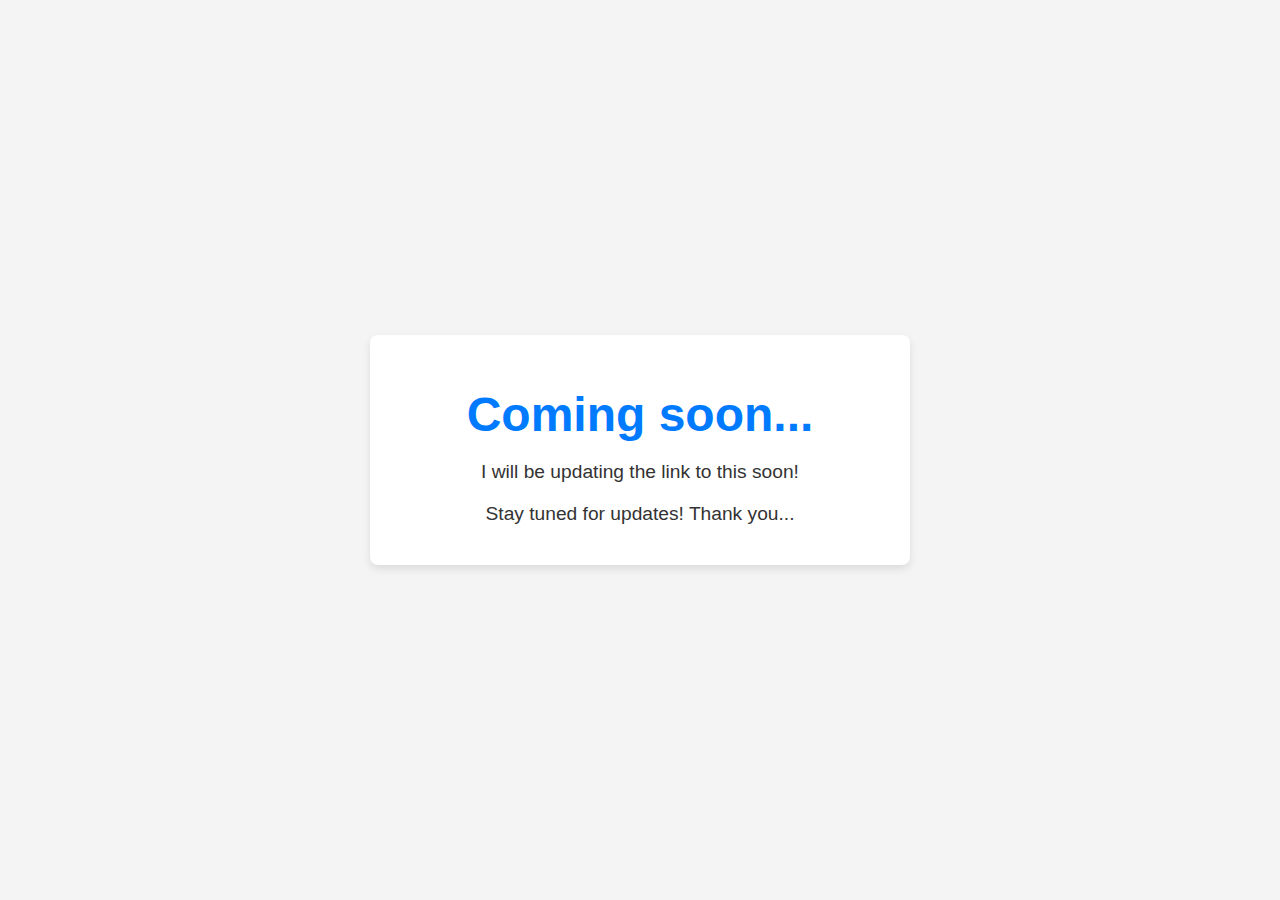
<file: coming_soon.html>
<!DOCTYPE html>
<html lang="en">
<head>
    <meta charset="UTF-8">
    <meta name="viewport" content="width=device-width, initial-scale=1.0">
    <title>Coming Soon</title>
    <style>
        body {
            height: 100vh;
            margin: 0;
            display: flex;
            justify-content: center;
            align-items: center;
            background-color: #f4f4f4;
            font-family: Arial, sans-serif;
            color: #333;
        }
        .container {
            text-align: center;
            padding: 20px;
            background: #fff;
            border-radius: 8px;
            box-shadow: 0 4px 8px rgba(0, 0, 0, 0.1);
            max-width: 500px;
            width: 90%; /* Responsive width */
        }

        h1 {
            font-size: 3em;
            margin-bottom: 10px;
            color: #007bff;
        }

        p {
            font-size: 1.2em;
            margin-bottom: 20px;
        }
    </style>
</head>
<body>
    <div class="container">
        <h1>Coming soon...</h1>
        <p>I will be updating the link to this soon!</p>
        <p>Stay tuned for updates! Thank you...</p>
    </div>
</body>
</html>
</file>
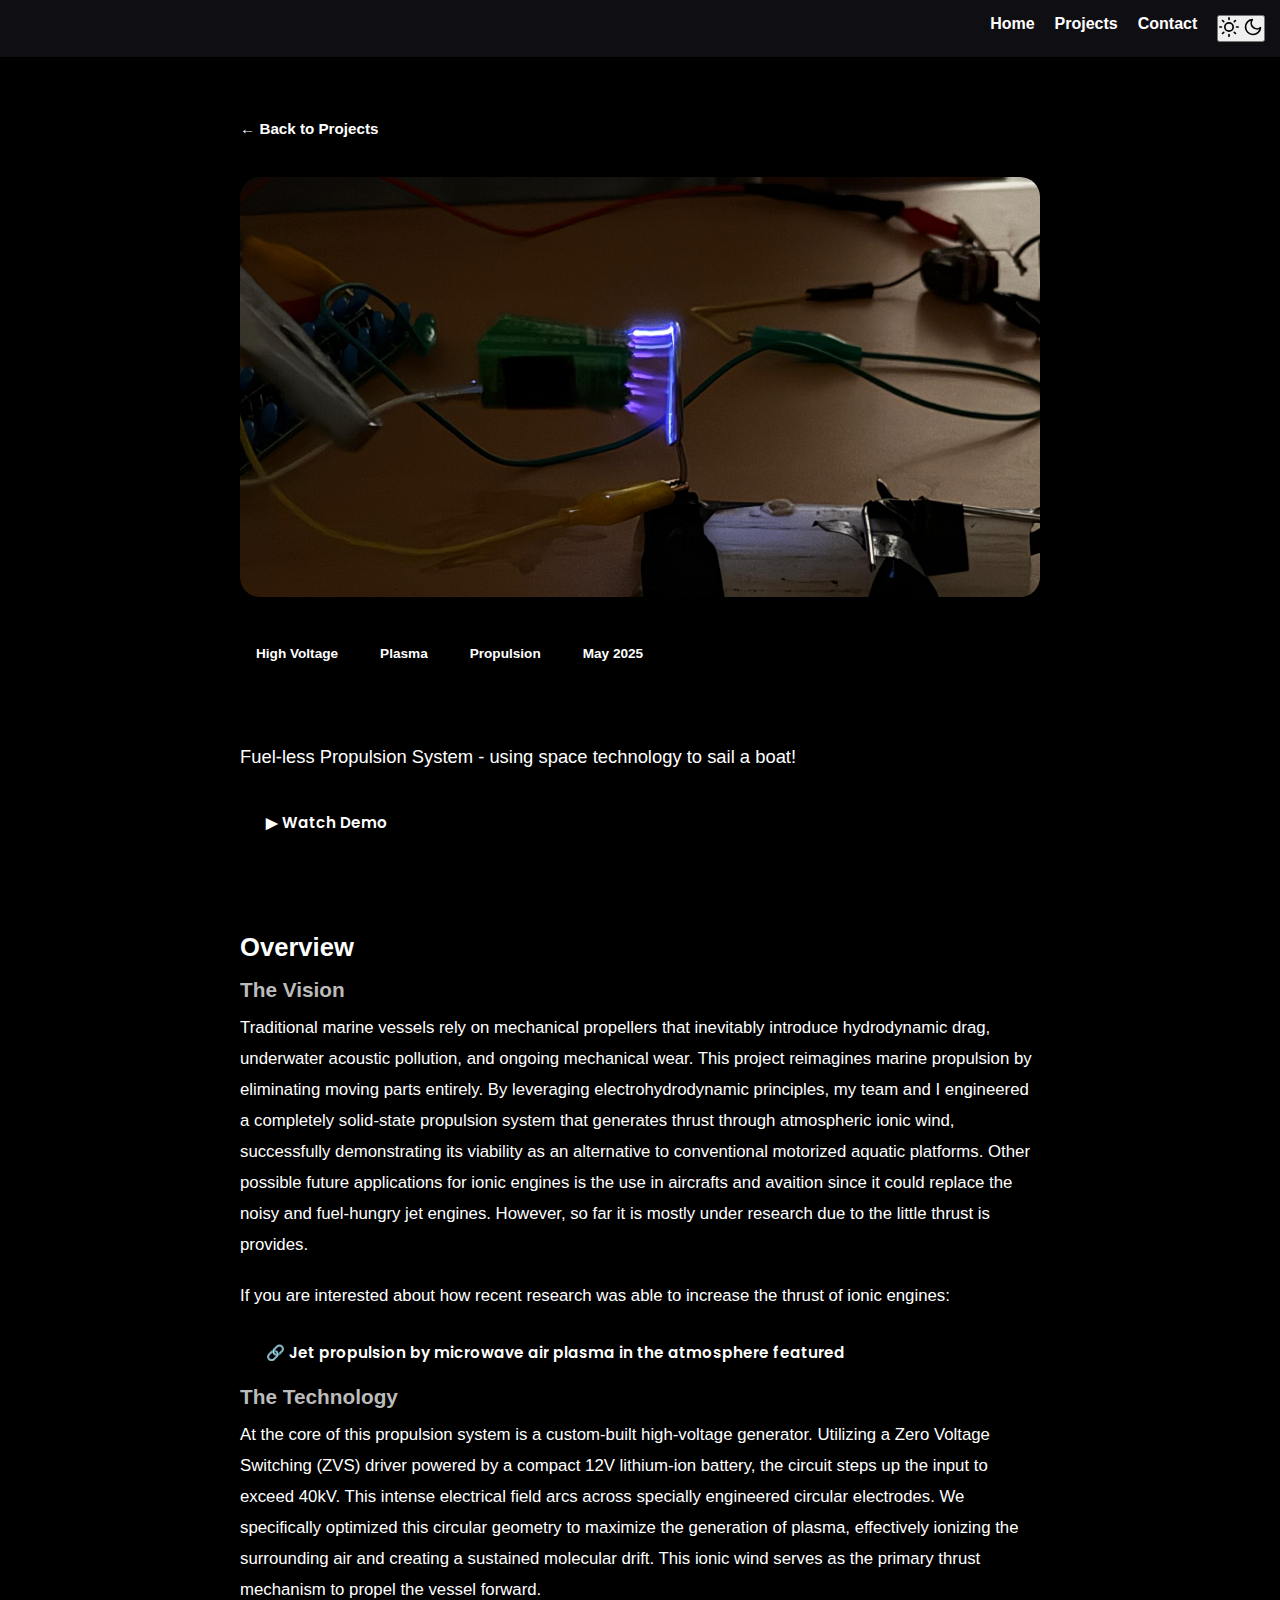
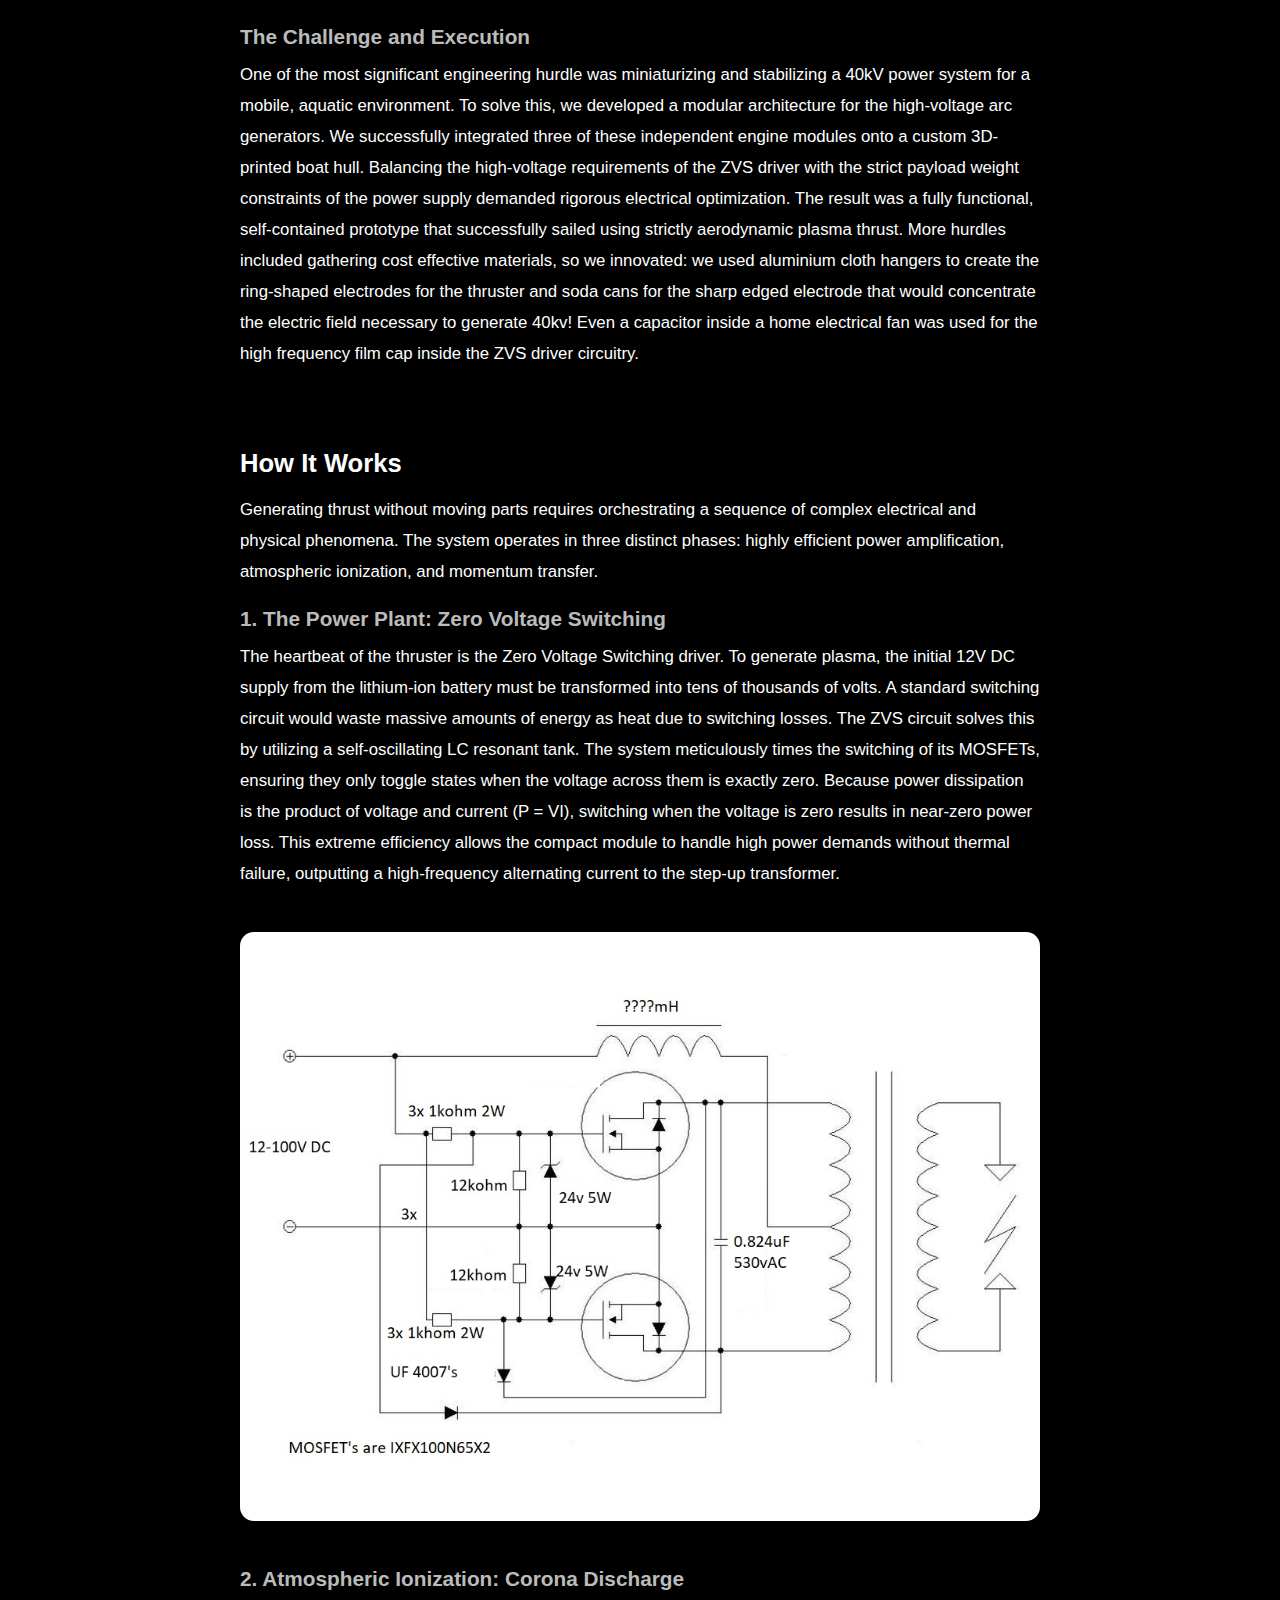
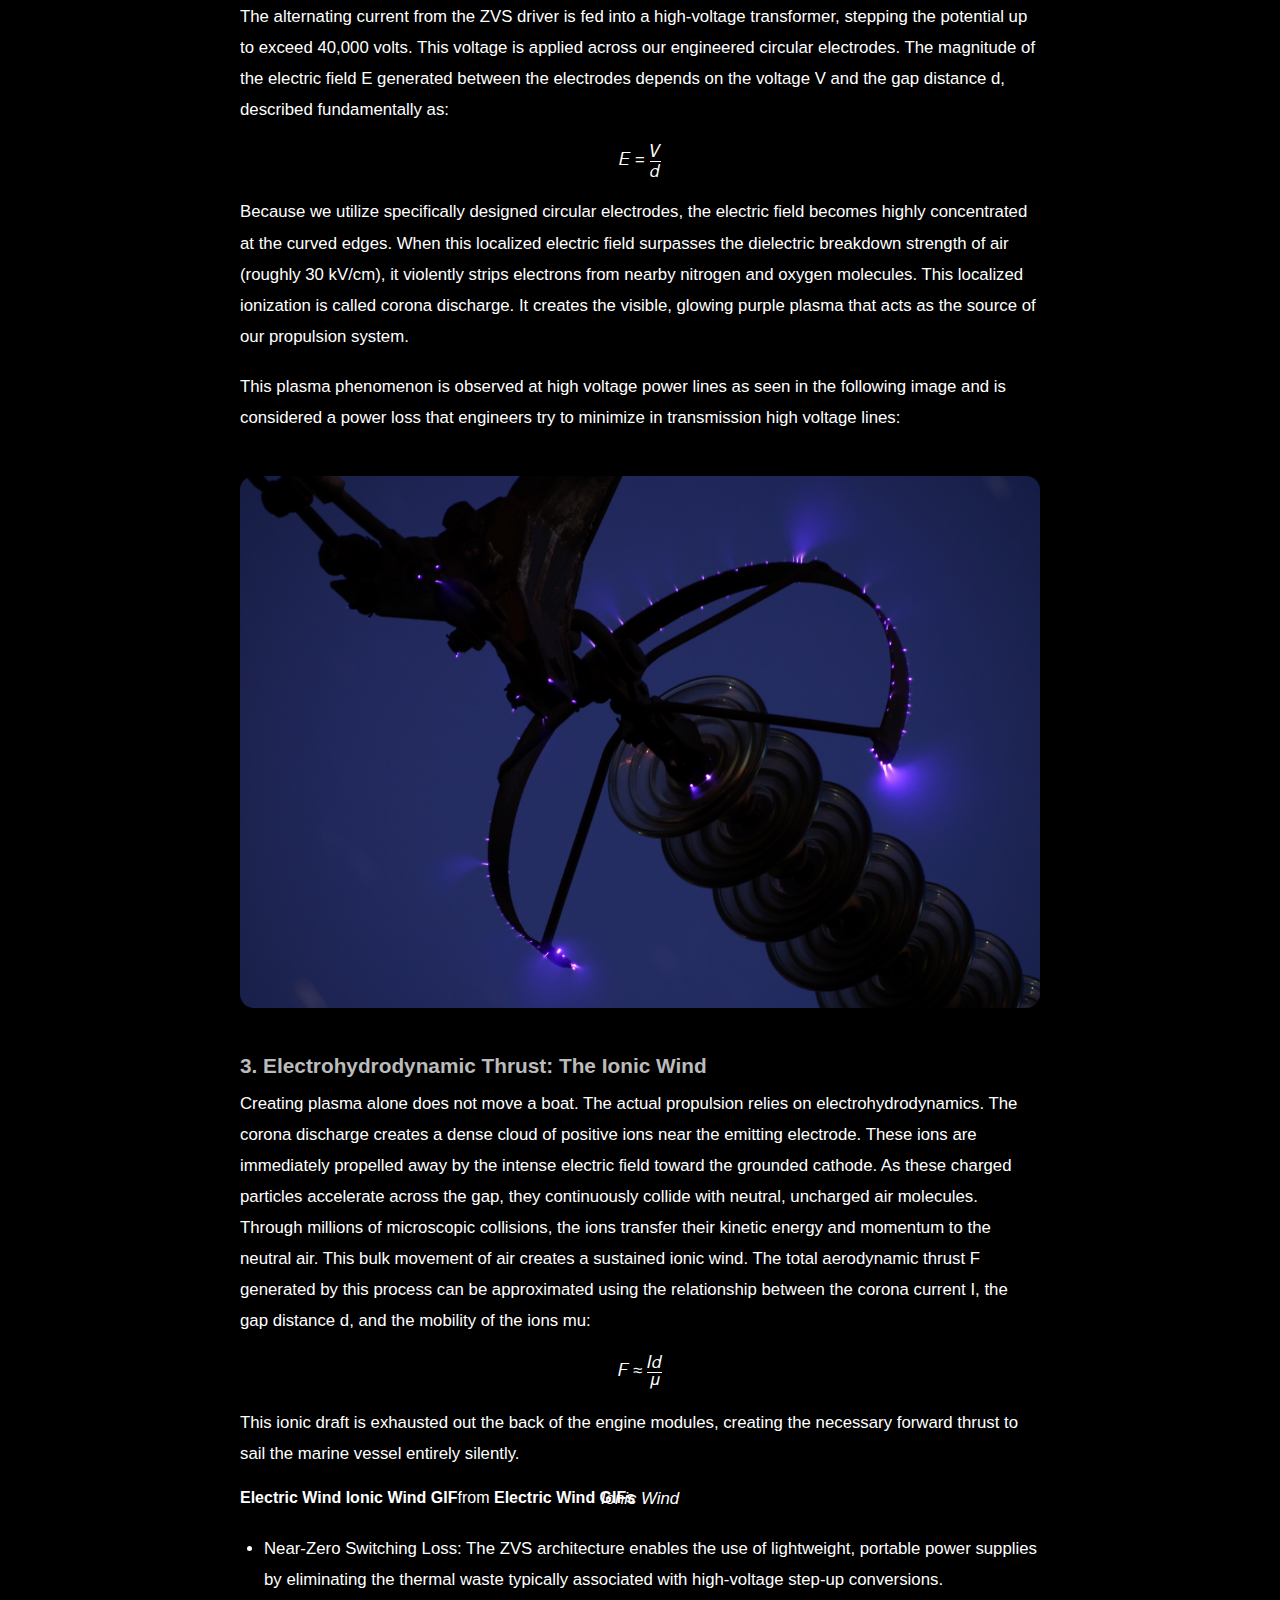
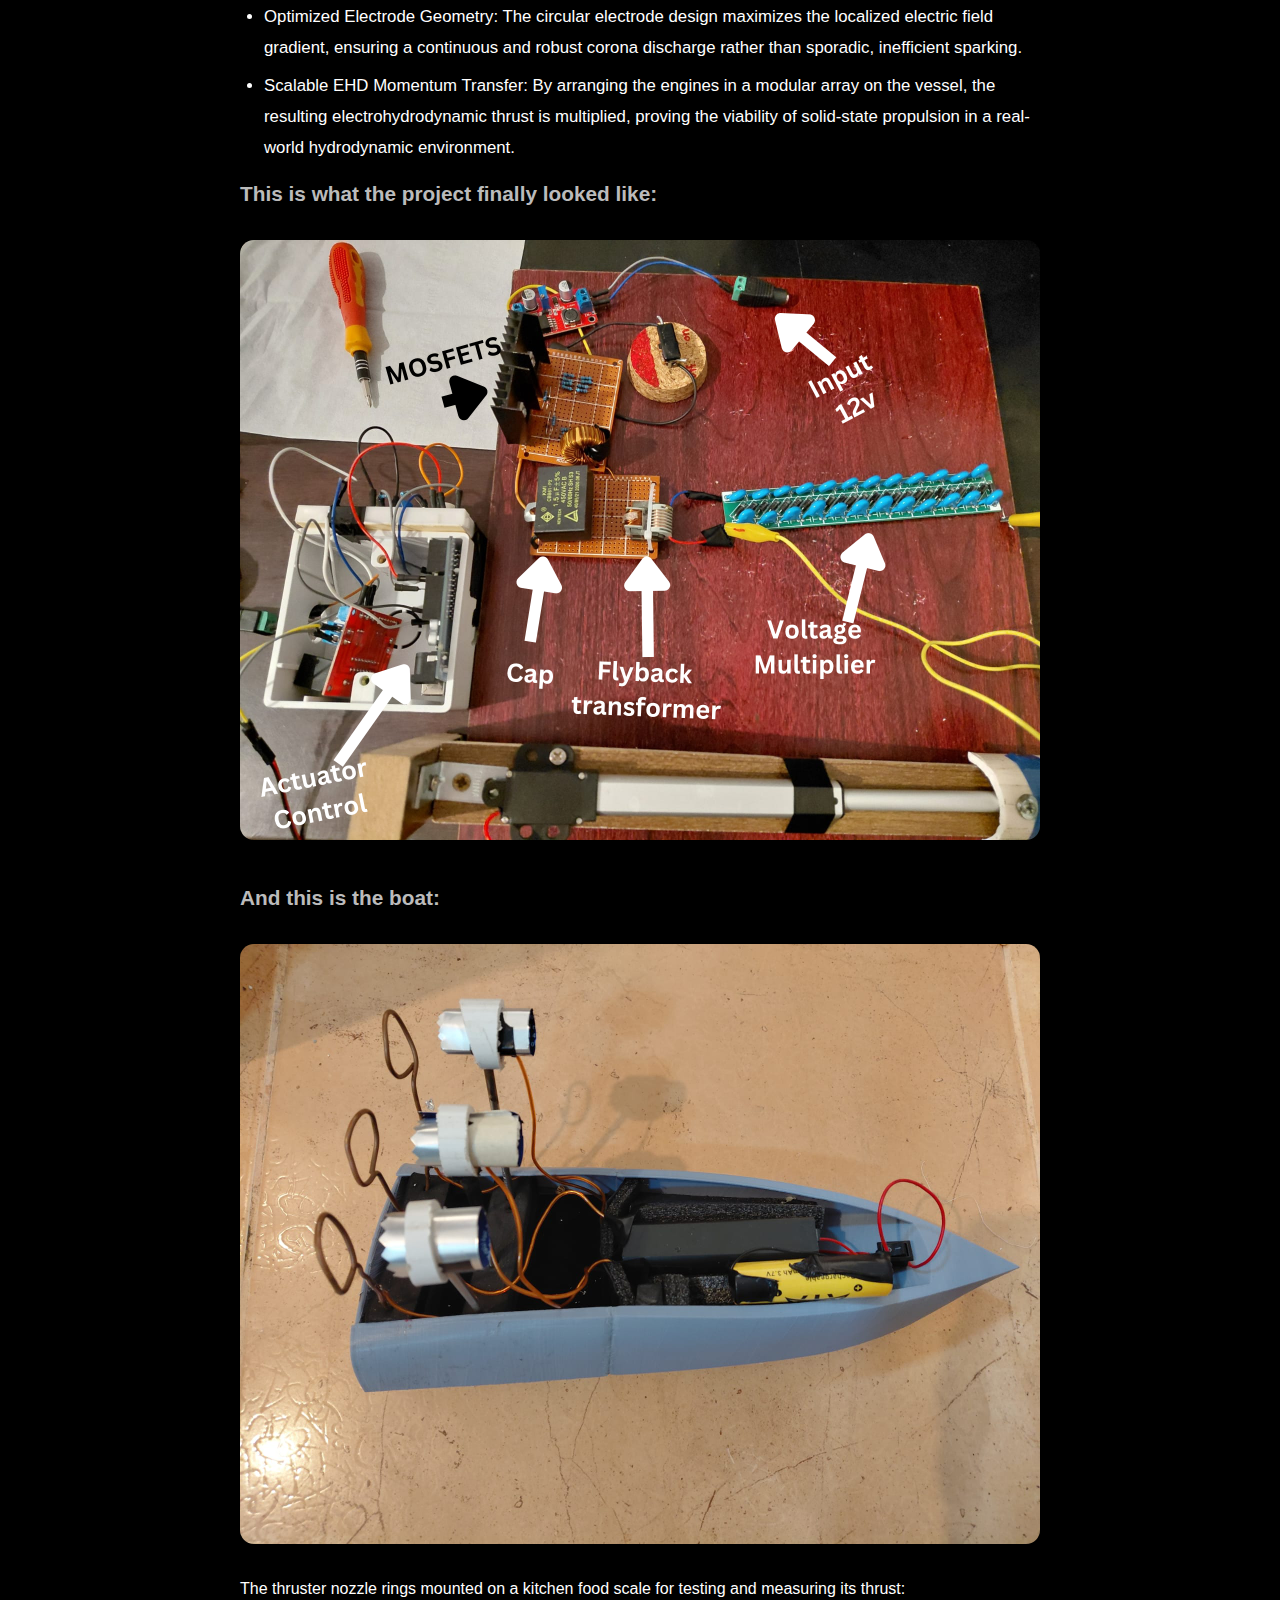
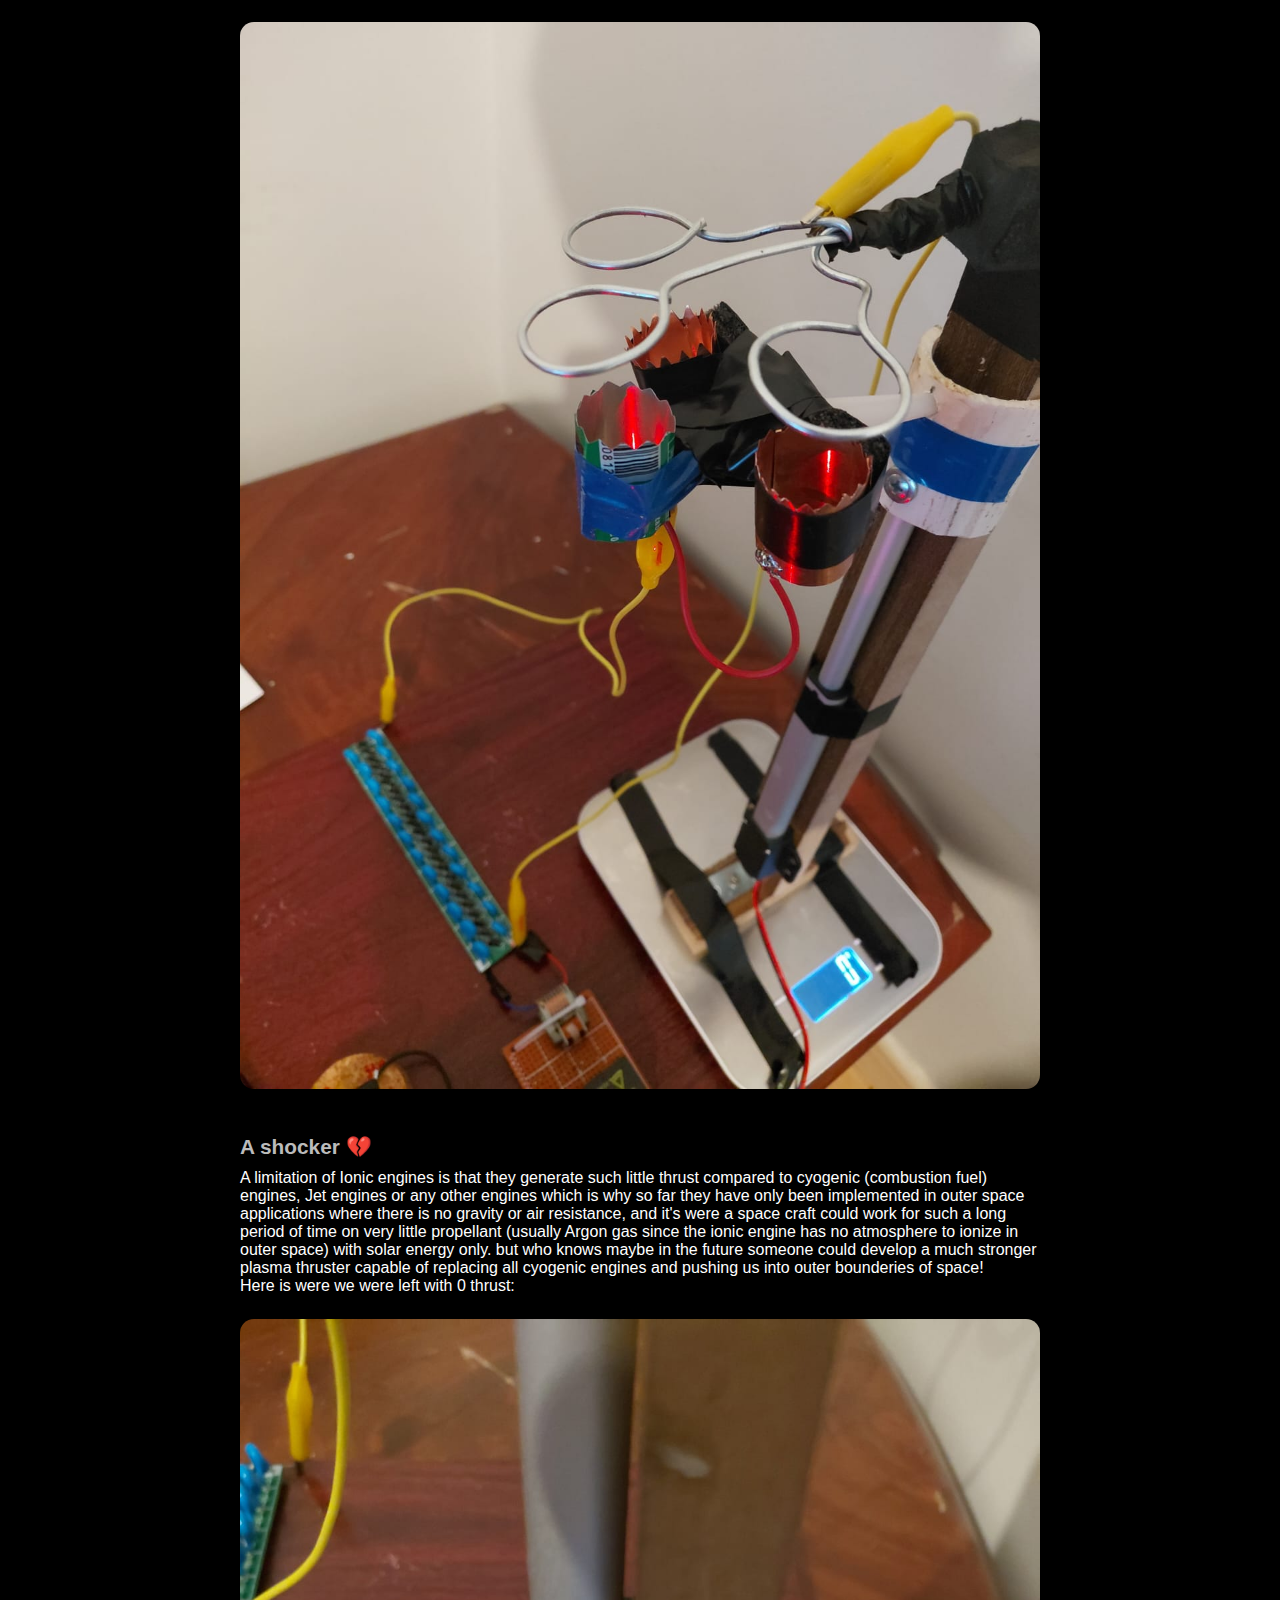
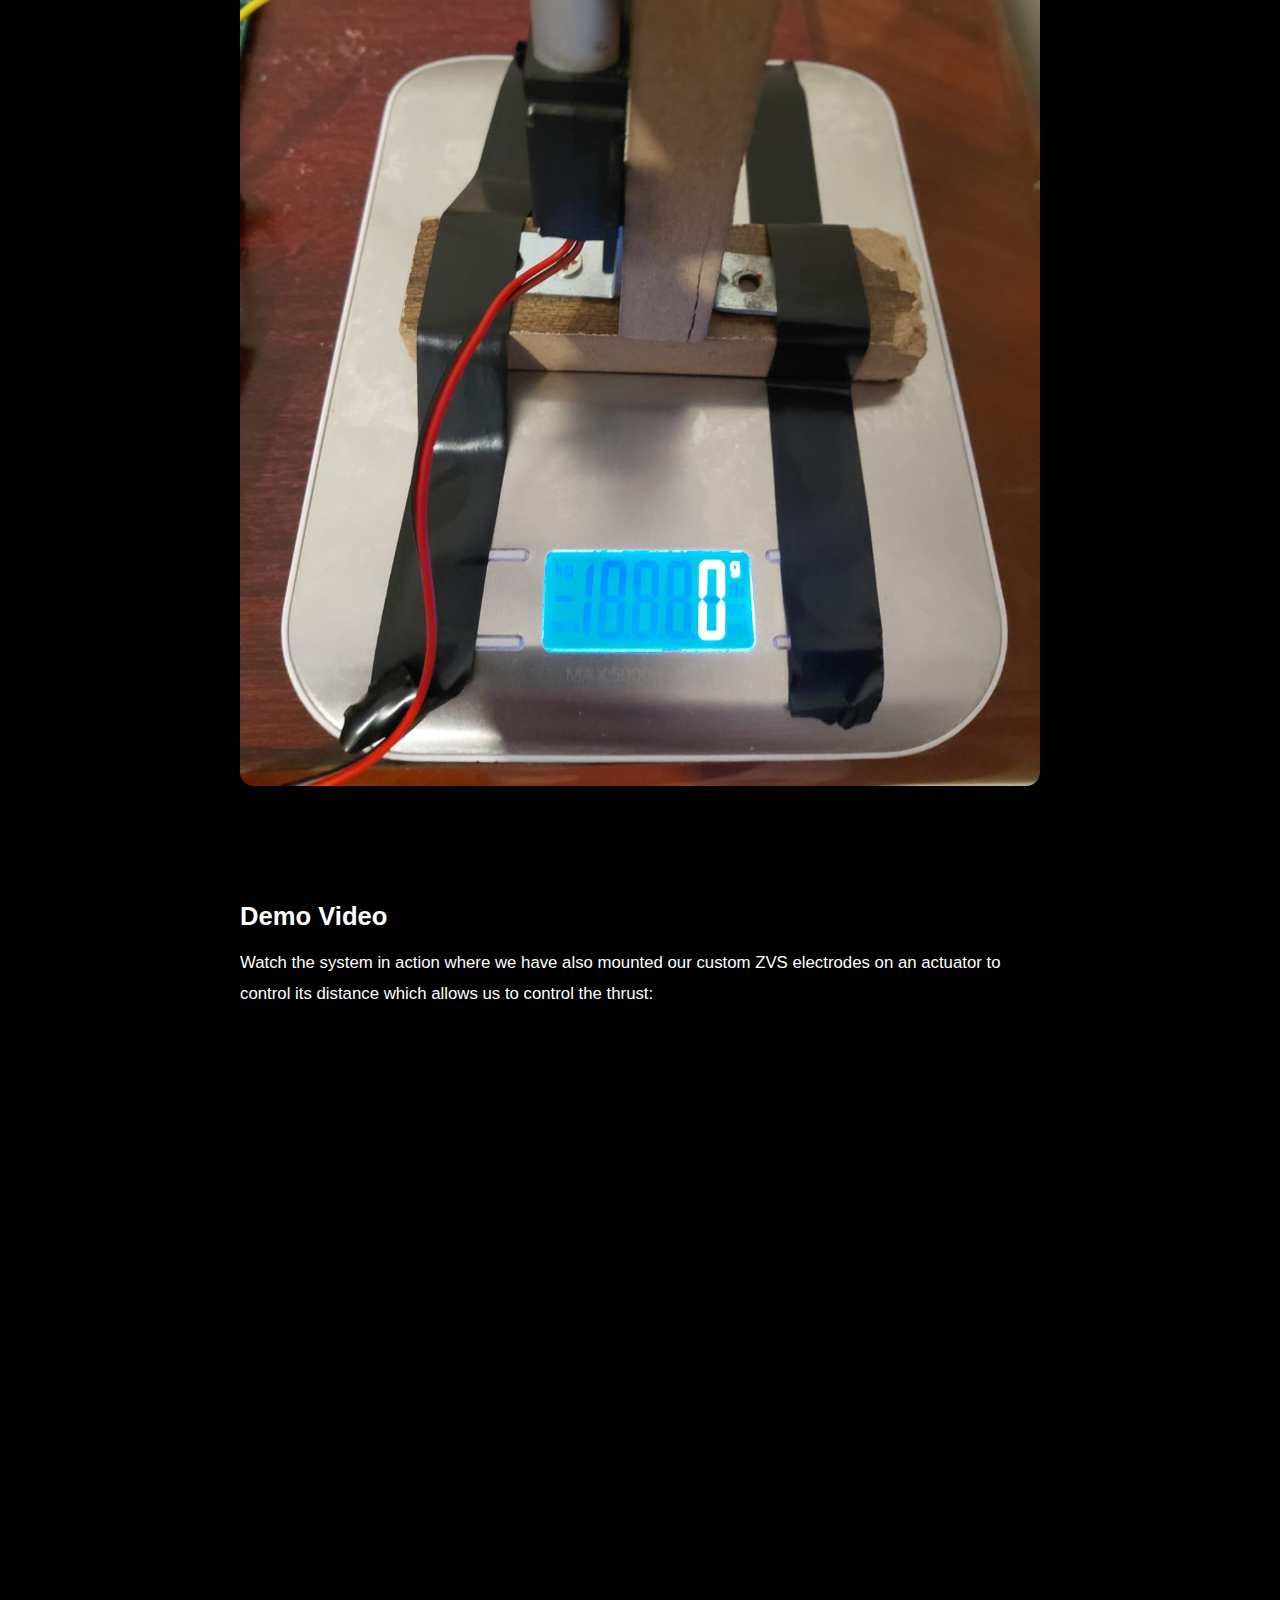
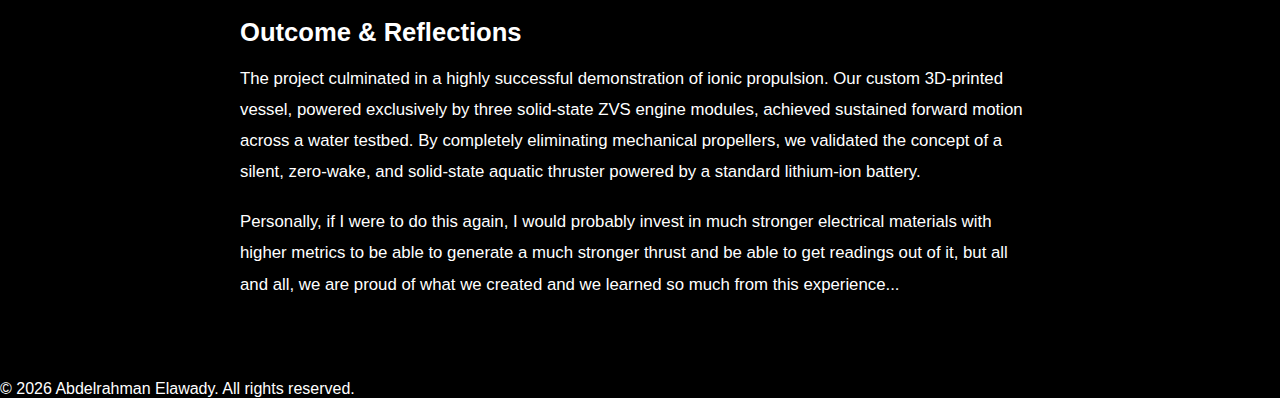
<file: projects/ionic-plasma-thruster.html>
<!DOCTYPE html>
<html lang="en">
<head>
  <meta charset="UTF-8">
  <meta name="viewport" content="width=device-width, initial-scale=1.0">
  <title>Ionic Plasma Thruster — Abdelrahman Elawady</title>
  <link rel="stylesheet" href="../styles.css">
  <link rel="shortcut icon" href="../portfolio.ico" type="image/x-icon">
  <style>
    /* Project page specific styles */
    .project-page {
      max-width: 860px;
      margin: 120px auto 80px;
      padding: 0 30px;
    }

    .project-back {
      display: inline-flex;
      align-items: center;
      gap: 8px;
      color: var(--accent-primary);
      font-weight: 600;
      font-size: 0.95rem;
      margin-bottom: 2.5rem;
      transition: gap 0.2s ease;
    }

    .project-back:hover {
      gap: 14px;
      color: var(--accent-hover);
    }

    .project-hero {
      width: 100%;
      max-height: 420px;
      object-fit: cover;
      border-radius: 20px;
      margin-bottom: 2.5rem;
      border: 1px solid var(--border-color);
    }

    .project-tags {
      display: flex;
      flex-wrap: wrap;
      gap: 10px;
      margin-bottom: 1.5rem;
    }

    .project-tag {
      background: var(--bg-secondary);
      color: var(--accent-primary);
      border: 1px solid var(--border-color);
      border-radius: 50px;
      padding: 5px 16px;
      font-size: 0.85rem;
      font-weight: 600;
    }

    .project-title {
      font-size: 2.6rem;
      font-weight: 700;
      background: linear-gradient(135deg, var(--accent-primary), var(--accent-secondary));
      -webkit-background-clip: text;
      -webkit-text-fill-color: transparent;
      background-clip: text;
      margin-bottom: 0.5rem;
    }

    .project-subtitle {
      font-size: 1.15rem;
      color: var(--text-tertiary);
      margin-bottom: 2rem;
      font-weight: 400;
    }

    .project-links {
      display: flex;
      gap: 14px;
      flex-wrap: wrap;
      margin-bottom: 3rem;
    }

    .project-link-btn {
      display: inline-flex;
      align-items: center;
      gap: 8px;
      padding: 11px 26px;
      border-radius: 50px;
      font-size: 0.95rem;
      font-weight: 600;
      font-family: 'Poppins', Arial, Helvetica, sans-serif;
      cursor: pointer;
      transition: all 0.3s ease;
      text-decoration: none;
    }

    .project-link-btn.primary {
      background: linear-gradient(135deg, var(--accent-primary), var(--accent-secondary));
      color: white;
      border: none;
    }

    .project-link-btn.primary:hover {
      transform: translateY(-3px);
      box-shadow: 0 10px 25px var(--shadow-medium);
      color: white;
    }

    .project-link-btn.secondary {
      background: transparent;
      color: var(--accent-primary);
      border: 2px solid var(--accent-primary);
    }

    .project-link-btn.secondary:hover {
      background: var(--accent-primary);
      color: white;
      transform: translateY(-3px);
    }

    .project-divider {
      border: none;
      border-top: 1px solid var(--border-color);
      margin: 2.5rem 0;
    }

    .project-section h2 {
      font-size: 1.6rem;
      margin-bottom: 1rem;
      color: var(--text-primary);
    }

    .project-section p {
      font-size: 1.05rem;
      line-height: 1.85;
      color: var(--text-secondary);
      margin-bottom: 1.2rem;
    }

    .project-section ul {
      padding-left: 1.5rem;
      margin-bottom: 1.2rem;
    }

    .project-section ul li {
      font-size: 1.05rem;
      line-height: 1.85;
      color: var(--text-secondary);
      margin-bottom: 0.4rem;
    }

    .project-img {
      width: 100%;
      border-radius: 14px;
      margin: 1.5rem 0 2rem;
      border: 1px solid var(--border-color);
    }

    .project-img-caption {
      text-align: center;
      font-size: 0.88rem;
      color: var(--text-tertiary);
      margin-top: -1.5rem;
      margin-bottom: 2rem;
      font-style: italic;
    }

    .project-video {
      width: 100%;
      aspect-ratio: 16 / 9;
      border-radius: 14px;
      border: 1px solid var(--border-color);
      margin: 1.5rem 0 2rem;
    }

    @media screen and (max-width: 768px) {
      .project-page {
        margin-top: 100px;
        padding: 0 20px;
      }
      .project-title {
        font-size: 1.9rem;
      }
    }

    @media screen and (max-width: 500px) {
      .project-title {
        font-size: 1.5rem;
      }
      .project-subtitle {
        font-size: 1rem;
      }
    }
  </style>
</head>
<body class="dark-mode">

  <!-- Nav (simplified back-link version) -->
  <header>
    <nav>
      <ul class="nav-menu">
        <li><a href="../index.html">Home</a></li>
        <li><a href="../index.html#projects">Projects</a></li>
        <li><a href="../index.html#contact-me">Contact</a></li>
        <li class="theme-toggle-wrapper">
          <button id="theme-toggle" aria-label="Toggle theme">
            <svg class="sun-icon" xmlns="http://www.w3.org/2000/svg" width="20" height="20" viewBox="0 0 24 24" fill="none" stroke="currentColor" stroke-width="2" stroke-linecap="round" stroke-linejoin="round">
              <circle cx="12" cy="12" r="5"></circle>
              <line x1="12" y1="1" x2="12" y2="3"></line><line x1="12" y1="21" x2="12" y2="23"></line>
              <line x1="4.22" y1="4.22" x2="5.64" y2="5.64"></line><line x1="18.36" y1="18.36" x2="19.78" y2="19.78"></line>
              <line x1="1" y1="12" x2="3" y2="12"></line><line x1="21" y1="12" x2="23" y2="12"></line>
              <line x1="4.22" y1="19.78" x2="5.64" y2="18.36"></line><line x1="18.36" y1="5.64" x2="19.78" y2="4.22"></line>
            </svg>
            <svg class="moon-icon" xmlns="http://www.w3.org/2000/svg" width="20" height="20" viewBox="0 0 24 24" fill="none" stroke="currentColor" stroke-width="2" stroke-linecap="round" stroke-linejoin="round">
              <path d="M21 12.79A9 9 0 1 1 11.21 3 7 7 0 0 0 21 12.79z"></path>
            </svg>
          </button>
        </li>
      </ul>
    </nav>
  </header>

  <main class="project-page">

    <!-- Back link -->
    <a href="../index.html#projects" class="project-back">&#8592; Back to Projects</a>

    <!-- Hero image -->
    <img src="../images/Plasma.jpg" alt="Ionic Plasma Thruster" class="project-hero">

    <!-- Tags -->
    <div class="project-tags">
      <span class="project-tag">High Voltage</span>
      <span class="project-tag">Plasma</span>
      <span class="project-tag">Propulsion</span>
      <span class="project-tag">May 2025</span>
    </div>

    <!-- Title & subtitle -->
    <h1 class="project-title">Ionic Plasma Thruster</h1>
    <p class="project-subtitle">Fuel-less Propulsion System - using space technology to sail a boat!</p>

    <!-- Action links -->
    <div class="project-links">
      <a href="https://youtube.com/shorts/ikm-FxP2AME" target="_blank" class="project-link-btn primary">
        &#9654; Watch Demo
      </a>
      <!-- Add more buttons as needed, e.g.: -->
      <!-- <a href="https://github.com/..." target="_blank" class="project-link-btn secondary">GitHub</a> -->
    </div>

    <hr class="project-divider">

    <!-- Section 1: Overview -->
    <div class="project-section">
      <h2>Overview</h2>
      <h3>The Vision</h3>
      <p>
        Traditional marine vessels rely on mechanical propellers that 
        inevitably introduce hydrodynamic drag, underwater acoustic pollution,
        and ongoing mechanical wear. This project reimagines marine propulsion 
        by eliminating moving parts entirely. By leveraging electrohydrodynamic
        principles, my team and I engineered a completely solid-state propulsion
        system that generates thrust through atmospheric ionic wind, 
        successfully demonstrating its viability as an alternative to 
        conventional motorized aquatic platforms. Other possible future applications for
         ionic engines is the use in aircrafts and avaition since it could replace the noisy and fuel-hungry 
         jet engines. However, so far it is mostly under research due to the little thrust is provides.
      </p>
      <p>If you are interested about how recent research was able to increase the thrust of ionic engines:</p>
      <a href="https://doi.org/10.1063/5.0005814" target="_blank" class="project-link-btn primary">&#x1F517; Jet propulsion by microwave air plasma in the atmosphere featured </a>
      <h3>The Technology</h3>
      <p>
        At the core of this propulsion system is a custom-built high-voltage 
        generator. Utilizing a Zero Voltage Switching (ZVS) driver powered by a 
        compact 12V lithium-ion battery, the circuit steps up the input to exceed
        40kV. This intense electrical field arcs across specially engineered 
        circular electrodes. We specifically optimized this circular geometry 
        to maximize the generation of plasma, effectively ionizing the surrounding
        air and creating a sustained molecular drift. This ionic wind serves as 
        the primary thrust mechanism to propel the vessel forward.
      </p>
      <h3>The Challenge and Execution</h3>
      <p>
        One of the most significant engineering hurdle was miniaturizing and stabilizing a 
        40kV power system for a mobile, aquatic environment. To solve this, we 
        developed a modular architecture for the high-voltage arc generators. We 
        successfully integrated three of these independent engine modules onto a 
        custom 3D-printed boat hull. Balancing the high-voltage requirements of the 
        ZVS driver with the strict payload weight constraints of the power supply 
        demanded rigorous electrical optimization. The result was a fully functional,
        self-contained prototype that successfully sailed using strictly aerodynamic 
        plasma thrust. More hurdles included gathering cost effective materials, so we innovated:
        we used aluminium cloth hangers to create the ring-shaped electrodes for the thruster
        and soda cans for the sharp edged electrode that would concentrate the electric field necessary to
        generate 40kv! Even a capacitor inside a home electrical fan was used for the high frequency film cap inside 
        the ZVS driver circuitry.
      </p>
    </div>

    <hr class="project-divider">

    <!-- Section 2: with image example -->
    <div class="project-section">
      <h2>How It Works</h2>
      <p>
        Generating thrust without moving parts requires orchestrating a sequence
         of complex electrical and physical phenomena. The system operates in 
         three distinct phases: highly efficient power amplification, atmospheric
          ionization, and momentum transfer.
      </p>
      <h3>1. The Power Plant: Zero Voltage Switching</h3>
      <p>The heartbeat of the thruster is the Zero Voltage Switching driver. 
        To generate plasma, the initial 12V DC supply from the lithium-ion
        battery must be transformed into tens of thousands of volts. A
        standard switching circuit would waste massive amounts of energy
        as heat due to switching losses. The ZVS circuit solves this by 
        utilizing a self-oscillating LC resonant tank. The system meticulously
        times the switching of its MOSFETs, ensuring they only toggle states
        when the voltage across them is exactly zero. Because power 
        dissipation is the product of voltage and current (P = VI),
        switching when the voltage is zero results in near-zero power 
        loss. This extreme efficiency allows the compact module to handle
        high power demands without thermal failure, outputting a 
        high-frequency alternating current to the step-up transformer.</p>
      <img src="../images/zvs.jpg" alt="System diagram" class="project-img">
      <h3>2. Atmospheric Ionization: Corona Discharge</h3>
      <p>The alternating current from the ZVS driver is fed into a high-voltage 
        transformer, stepping the potential up to exceed 40,000 volts. This 
        voltage is applied across our engineered circular electrodes. The 
        magnitude of the electric field E generated between the electrodes 
        depends on the voltage V and the gap distance d, described 
        fundamentally as:</p>
      <p>
        <math display="block">
        <mi>E</mi>
        <mo>=</mo>
        <mfrac>
            <mi>V</mi>
            <mi>d</mi>
        </mfrac>
        </math>
      </p>
      <p>Because we utilize specifically designed circular electrodes, 
        the electric field becomes highly concentrated at the curved 
        edges. When this localized electric field surpasses the dielectric 
        breakdown strength of air (roughly 30 kV/cm), it violently strips 
        electrons from nearby nitrogen and oxygen molecules. This localized 
        ionization is called corona discharge. It creates the visible, glowing 
        purple plasma that acts as the source of our propulsion system.</p>
        <p>This plasma phenomenon is observed at high voltage power lines as 
            seen in the following image and
            is considered a power loss that engineers try to minimize in 
            transmission high voltage lines:
        </p>
      <img src="../images/Corona_discharge.jpg" alt="Corona discharge" class="project-img">
      <h3>3. Electrohydrodynamic Thrust: The Ionic Wind</h3>
      <p>Creating plasma alone does not move a boat. The actual propulsion 
        relies on electrohydrodynamics. The corona discharge creates a dense 
        cloud of positive ions near the emitting electrode. These ions are 
        immediately propelled away by the intense electric field toward the 
        grounded cathode. As these charged particles accelerate across the gap, 
        they continuously collide with neutral, uncharged air molecules. 
        Through millions of microscopic collisions, the ions transfer their 
        kinetic energy and momentum to the neutral air. This bulk movement of 
        air creates a sustained ionic wind. The total aerodynamic thrust F 
        generated by this process can be approximated using the relationship 
        between the corona current I, the gap distance d, and the mobility 
        of the ions mu:</p>
        <p>
            <math display="block" xmlns="http://w3.org">
            <mi>F</mi>
            <mo>≈</mo>
            <mfrac>
                <mrow>
                <mi>I</mi>
                <mo>&#x2062;</mo> <!-- Invisible multiplication operator -->
                <mi>d</mi>
                </mrow>
                <mi>μ</mi>
            </mfrac>
            </math>
        </p>
        <p>
            This ionic draft is exhausted out the back of the engine modules, creating the necessary forward thrust to sail the marine vessel entirely silently.
        </p>

      <!-- Image with caption -->
       <div class="tenor-gif-embed" data-postid="13983206" data-share-method="host" data-aspect-ratio="1.7931" data-width="100%"><a href="https://tenor.com/view/electric-wind-ionic-wind-electrostatic-wind-gif-13983206">Electric Wind Ionic Wind GIF</a>from <a href="https://tenor.com/search/electric+wind-gifs">Electric Wind GIFs</a></div> <script type="text/javascript" async src="https://tenor.com/embed.js"></script>
      <p class="project-img-caption">Ionic Wind</p>

      <ul>
        <li>Near-Zero Switching Loss: The ZVS architecture enables the use of lightweight, portable power supplies by eliminating the thermal waste typically associated with high-voltage step-up conversions.</li>
        <li>Optimized Electrode Geometry: The circular electrode design maximizes the localized electric field gradient, ensuring a continuous and robust corona discharge rather than sporadic, inefficient sparking.</li>
        <li>Scalable EHD Momentum Transfer: By arranging the engines in a modular array on the vessel, the resulting electrohydrodynamic thrust is multiplied, proving the viability of solid-state propulsion in a real-world hydrodynamic environment.</li>
      </ul>
    </div>

    <h3>This is what the project finally looked like:</h3>
      <img src="../images/zvs-circuit-final.png" alt="final zvs driver circuit" class="project-img">
    <h3>And this is the boat:</h3>
      <img src="../images/ionic-boat.jpg" alt="ionic engine boat" class="project-img">
    <p>The thruster nozzle rings mounted on a kitchen food scale for testing and measuring its thrust:</p>
    <img src="../images/mounted-thruster.jpg" alt="measuing the thrust" class="project-img">
    <h3>A shocker 💔</h3>
    <p>A limitation of Ionic engines is that they generate such little thrust compared to cyogenic (combustion fuel) engines, Jet engines or any other engines
        which is why so far they have only been implemented in outer space applications where there is no gravity or air resistance,
        and it's were a space craft could work for such a long period of time on very little propellant (usually Argon gas since the ionic engine has no atmosphere to ionize in outer space) with solar energy only.
        but who knows maybe in the future someone could develop a much stronger plasma thruster capable of replacing all cyogenic engines and pushing us into outer bounderies of space!
    </p>  
    <p>Here is were we were left with 0 thrust:</p>      
    <img src="../images/measuring-thrust.jpg" alt="System diagram" class="project-img">


    <hr class="project-divider">

    <!-- Section 3: Video embed example -->
    <div class="project-section">
      <h2>Demo Video</h2>
      <p>Watch the system in action where we have also mounted our custom ZVS electrodes on an actuator to control its distance which allows us to control the thrust:</p>

      <iframe
        class="project-video"
        src="https://www.youtube.com/embed/R_BU-4-dfgY?si=1H5OohHua87UMtfi"
        title="Project Demo"
        frameborder="0"
        allow="accelerometer; autoplay; clipboard-write; encrypted-media; gyroscope; picture-in-picture"
        allowfullscreen>
      </iframe>

      <!-- For a direct video file instead, use this: -->
      <!--
      <video class="project-video" controls>
        <source src="../videos/demo.mp4" type="video/mp4">
      </video>
      -->
    </div>

    <hr class="project-divider">

    <!-- Final thoughts / conclusion -->
    <div class="project-section">
      <h2>Outcome & Reflections</h2>
      <p>
        The project culminated in a highly successful demonstration of ionic propulsion. Our custom 3D-printed vessel, 
        powered exclusively by three solid-state ZVS engine modules, achieved 
        sustained forward motion across a water testbed. By completely eliminating
        mechanical propellers, we validated the concept of a silent, 
        zero-wake, and solid-state aquatic thruster powered by a standard 
        lithium-ion battery.
    </p>
    <p>Personally, if I were to do this again, I would probably invest in much stronger electrical materials with higher metrics to be able to generate
        a much stronger thrust and be able to get readings out of it, but all and all, we are proud of what we created and we learned so much from this experience...
    </p>
    </div>

  </main>

  <footer>
    <p>© <span id="current-year"></span> Abdelrahman Elawady. All rights reserved.</p>
  </footer>

  <script>
    // Theme toggle (same logic as main site)
    const themeToggle = document.getElementById('theme-toggle');
    const body = document.body;
    const currentTheme = localStorage.getItem('theme') || 'dark';
    if (currentTheme === 'light') body.classList.remove('dark-mode');
    else body.classList.add('dark-mode');
    themeToggle.addEventListener('click', () => {
      body.classList.toggle('dark-mode');
      localStorage.setItem('theme', body.classList.contains('dark-mode') ? 'dark' : 'light');
    });
    document.getElementById('current-year').textContent = new Date().getFullYear();
  </script>

</body>
</html>
</file>
<file: styles.css>
/* Global Styles */
/* Google Fonts - Poppins */
@import url('https://fonts.googleapis.com/css2?family=Poppins:wght@300;400;500;600&display=swap');

*{
  margin: 0;
  padding: 0;
  box-sizing: border-box;
  font-family: Arial, Helvetica, sans-serif;
}

body {
  /* font-family: monospace, sans-serif; */
  margin: 0;
  padding: 0;
  background-color: #000000;
  color: #ffffff;
  transition: background-color 0.3s, color 0.3s;
  text-decoration: none;
}

::-webkit-scrollbar {
  width: 10px;
}

/* Track */
::-webkit-scrollbar-track {
  background: #000000; 
}
 
/* Handle */
::-webkit-scrollbar-thumb {
  background: #212130; 
  border-radius:30px;
}

/* Handle on hover */
::-webkit-scrollbar-thumb:hover {
  background: #555; 
}

::-moz-selection { /* Code for Firefox */
  color: rgb(23, 20, 49);
  background: rgb(141, 153, 204);
}

::selection {
  color: rgb(23, 20, 49);
  background: rgb(141, 153, 204);
}

a {
  text-decoration: none;
  color: #ffffff;
  font-family:sans-serif;
  font-weight: bold;
}

header {
  position: fixed;
  top: 0;
  width: 100%;
  z-index: 99;
}

nav {
  width: 100%;
}

nav ul {
  display: flex;
  justify-content: flex-end;
  list-style: none;
  padding: 15px;
  background-color: #0f0e13;
  text-decoration: none;

}

h1 {
  font-size: 3rem;
  margin: 20px;
}


h3 {
  color: #bbbbbb;
  font-size: 1.3rem;
  margin: 10px;
  margin-left: 0;
}

h3:hover {
  color: #474e66;
  font-size: 1.5rem;
  transition:all 0.7s ease-in-out ;
}

#name {
  font-size:1.7rem;
  color: #9d99ad;
}


nav ul li {
  margin-left: 20px;
  text-decoration: none;
  color:#1e1a3b;
}
nav ul li:hover {
  color:#6e6a8a;
  transform: scale(1.35);
  transition: all 0.7s ease;
}
section {
  padding: 50px;
  margin-bottom: 300px;
}

.home-content {
  display: flex;
  align-items: center;
}

.home-text {
  flex: 1;
  text-align: left;
}

.home-image img {
  max-width: 100%;
  border-radius: 10px;
}
  
  /* Resume Button Styling */
.resume-btn {
  display: inline-block;
  padding: 10px 20px;
  border: none;
  text-decoration: none;
  border-radius: 15px;
  background: #262530;
  box-shadow:  5px 5px 15px #222327,
              -5px -5px 15px #262530;
  font-size: 15px;
  cursor: pointer;
  text-transform: uppercase;
  font-family: sans-serif;
  margin: 30px;
  margin-left: 0;
}

.resume-btn:hover {
  background: #d3d3d3;
  color: #1e1a3b;
  transition: all 1s;
  transform: scale(1.15);
  box-shadow:  5px 5px 15px #222327,
               -5px -5px 15px #c7c7c7;
}

.resume-btn:hover a {
  color: #1e1a3b;
}

.resume-btn:active {
  box-shadow: #514b69 0 0 0 3px, transparent 0 0 0 0;
  color: #0f0e13;
  background-color: #ffffff;
}

.social-links {
  margin: 30px;
  margin-left: 0;
  margin-top: 0;
}

.social-links a  {
  margin: 20px;
  margin-left: 0;
}

.social-links img:hover  {
  transform: scale(1.25);
  transition: all 0.2s;
}

.social-links img {
  width: 40px;
}

/* Cards */
.slide-container{
  max-width: 1120px;
  width: 100%;
  padding: 40px 40px;
}
.slide-content{
  margin: 0 40px;
  width: 100%;
  overflow: hidden;
  border-radius: 25px;
  padding: 40px;
}

.card{
  border-radius: 30px;
  background-color: #FFF;
  opacity: 80%;
}

.card:hover{
  /* background-color: #e7eeff; */
  opacity: 90%;
  transition: all 0.7s;
}

.card:hover .card-image{
  transform: scale(1.35);
  transition: all 0.7s;
}

.card:hover .overlay {
  background-color: #97a8df;
  opacity: 80%;
  transition: all 0.7s;
}

.image-content,
.card-content{
  display: flex;
  flex-direction: column;
  align-items: center;
  padding: 10px 14px;
}
.image-content{
  position: relative;
  row-gap: 5px;
  padding: 25px 0;
}
.overlay{
  position: absolute;
  left: 0;
  top: 0;
  height: 100%;
  width: 100%;
  background-color: #1f1e2b;
  border-radius: 25px;
}

.card-image{
  position: relative;
  height: 180px;
  width: 180px;
  border-radius: 50%;
  background: #FFF;
  padding: 3px;
}
.card-image .card-img{
  height: 100%;
  width: 100%;
  object-fit: cover;
  border-radius: 50%;
  border: 4px solid #181c29;
}
.name{
  font-size: 18px;
  font-weight: 500;
  color: #333;
}
.description{
  font-size: 14px;
  color: #707070;
  text-align: center;
}
.button{
  border: none;
  font-size: 16px;
  color: #FFF;
  padding: 8px 16px;
  background-color: #211450;
  border-radius: 6px;
  margin: 14px;
  cursor: pointer;
  transition: all 0.3s ease;
}

.button:hover{
  background: #181c29;
}

.swiper-navBtn{
  color: #4c3bb1;
  transition: color 0.3s ease;
}

.swiper-navBtn:hover{
  color: #181c29;
}

.swiper-navBtn::before,
.swiper-navBtn::after{
  font-size: 35px;
}
.swiper-button-next{
  right: 0;
}
.swiper-button-prev{
  left: 0;
}

.swiper-pagination {
background-color: #bbb7b7;
border-radius: 30px;
padding: 5px;
}
.swiper-pagination-bullet{
  background-color: #1e3061;
  opacity: 1;
}
.swiper-pagination-bullet-active{
  background-color: #1c2b55;
}

#about-me h2 {
  margin-bottom: 70px;
}
blockquote {
  font-style: italic;
  /* font-weight: bold; */
  font-size: large;
  padding-left: 3rem;
  line-height: 28.22px;
  font-family: 'Franziska, Georgia, Cambria';
  color: #edeff8;
  margin: 20px;
  /* display: flex;
  justify-content: center;
  align-items: center;
  flex-direction: column;
  gap: 15px; */
}

blockquote p {
  margin: 20px;
}
#first-p {
  margin-top: 0;
}

blockquote:before {
  display: block;
  position: relative;
  top: 19px;
  content: "\201c";
  font-size: 150px;
  color: #96a3d1;
  padding-right: 25px !important;
  font-size: 175px;
  bottom: -200px;
  left: -100px;
}

#contact-me {
  height: fit-content;
  display: flex;
  align-items: center;
  justify-content: space-evenly;

}

.contact-left {
  display: flex;
  flex-direction: column;
  align-items: start;
  gap: 20px;
}

.contact-left-title h2 {
  font-weight: 600;
  color: #273e7c;
  font-size: 40px;
  margin-bottom:5px
}

.contact-left-title hr {
  border: none;
  width: 120px;
  height: 5px;
  background-color: #4161b8;
  border-radius: 10px;
  margin-bottom: 20px;
}

.contact-inputs {
  width: 400px;
  height: 50px;
  border: none;
  outline: none;
  padding-left: 25px;
  font-weight: 500;
  color: #666;
  border-radius: 50px;
}

.contact-left textarea {
  height: 140px;
  padding-top:15px;
  border-radius: 20px;
}

.contact-inputs:focus {
  border: 3px solid #8f80c2;
}

.contact-inputs::placeholder {
  color: #94949c;
}

.contact-left button {
  display: flex;
  align-items: center;
  padding: 15px 30px;
  font-size: 16px;
  color: #fff;
  gap: 10px;
  border: none;
  border-radius: 50px;
  background: linear-gradient(270deg, #1c274e, #180b79);
  cursor: pointer;
}
.contact-left button:hover {
  transform: scale(1.15);
  border: 3px #000000 solid;
  transition: all 0.7s ease;
}
.contact-left button img {
  height: 15px;
}

.contact-right img {
  width: 500px;
}

/* @media screen and (max-width: 800px) {
  .slide-content{
    margin: 0 10px;
  }
  .swiper-navBtn{
    display: none;
  }
} */

@media screen and (max-width: 768px) {
  .slide-content{
    margin: 0 10px;
  }
  .swiper-navBtn{
    display: none;
  }

  .contact-inputs{
    width: 80vw;
  }
  .contact-right{
    display: none;
  }

  #home {
    margin-top: 40px;
  }

  section {
    width: 100%;
    padding-left: 10px;
    padding-right: 10px;

  }
}

@media screen and (max-width: 500px) {
  .slide-content{
    margin: 0 10px;
  }
  .swiper-navBtn{
    display: none;
  }

  .contact-inputs{
    width: 80vw;
  }
  .contact-right{
    display: none;
  }

  .home-image{
    display: none;
  }
  #home {
    margin-top: 40px;
  }

  nav {
    padding-left: 0;
  }

  section {
    width: 100%;
    padding-left: 10px;
    padding-right: 10px;

  }
}
</file>
